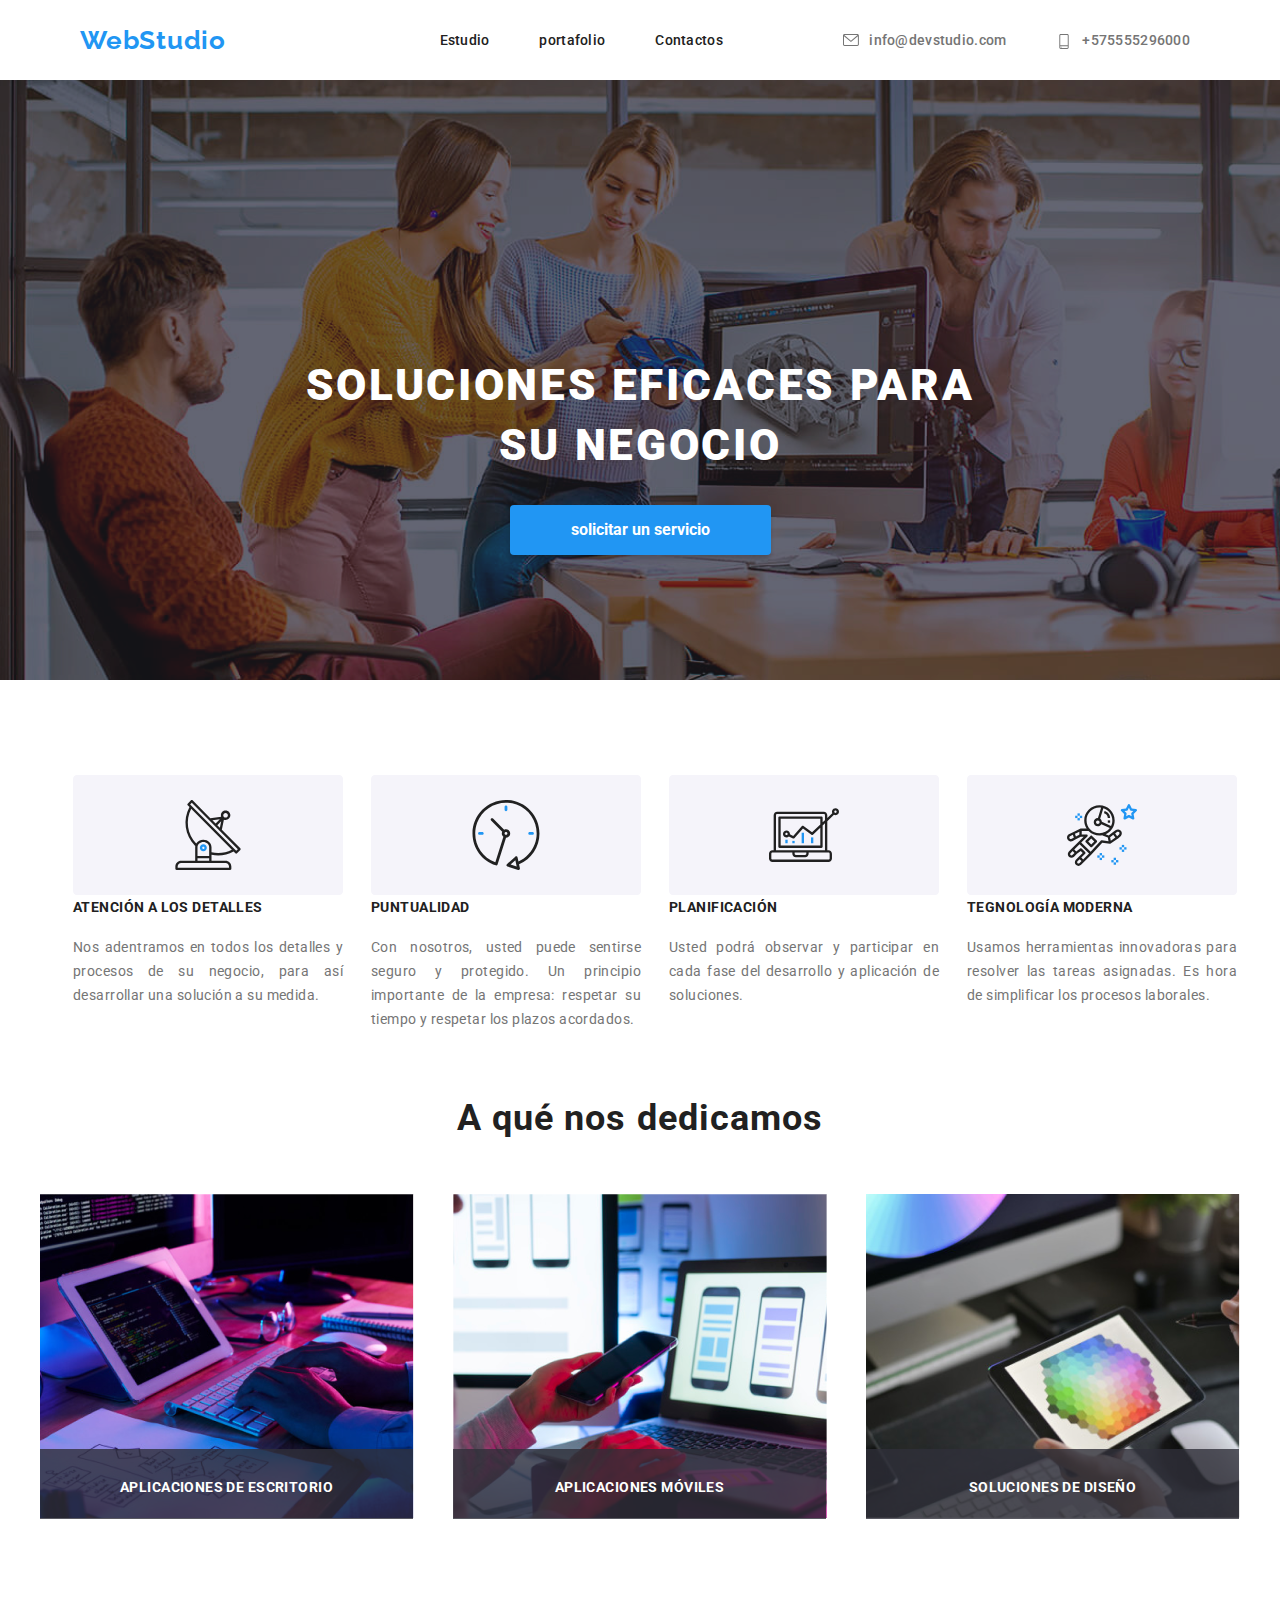
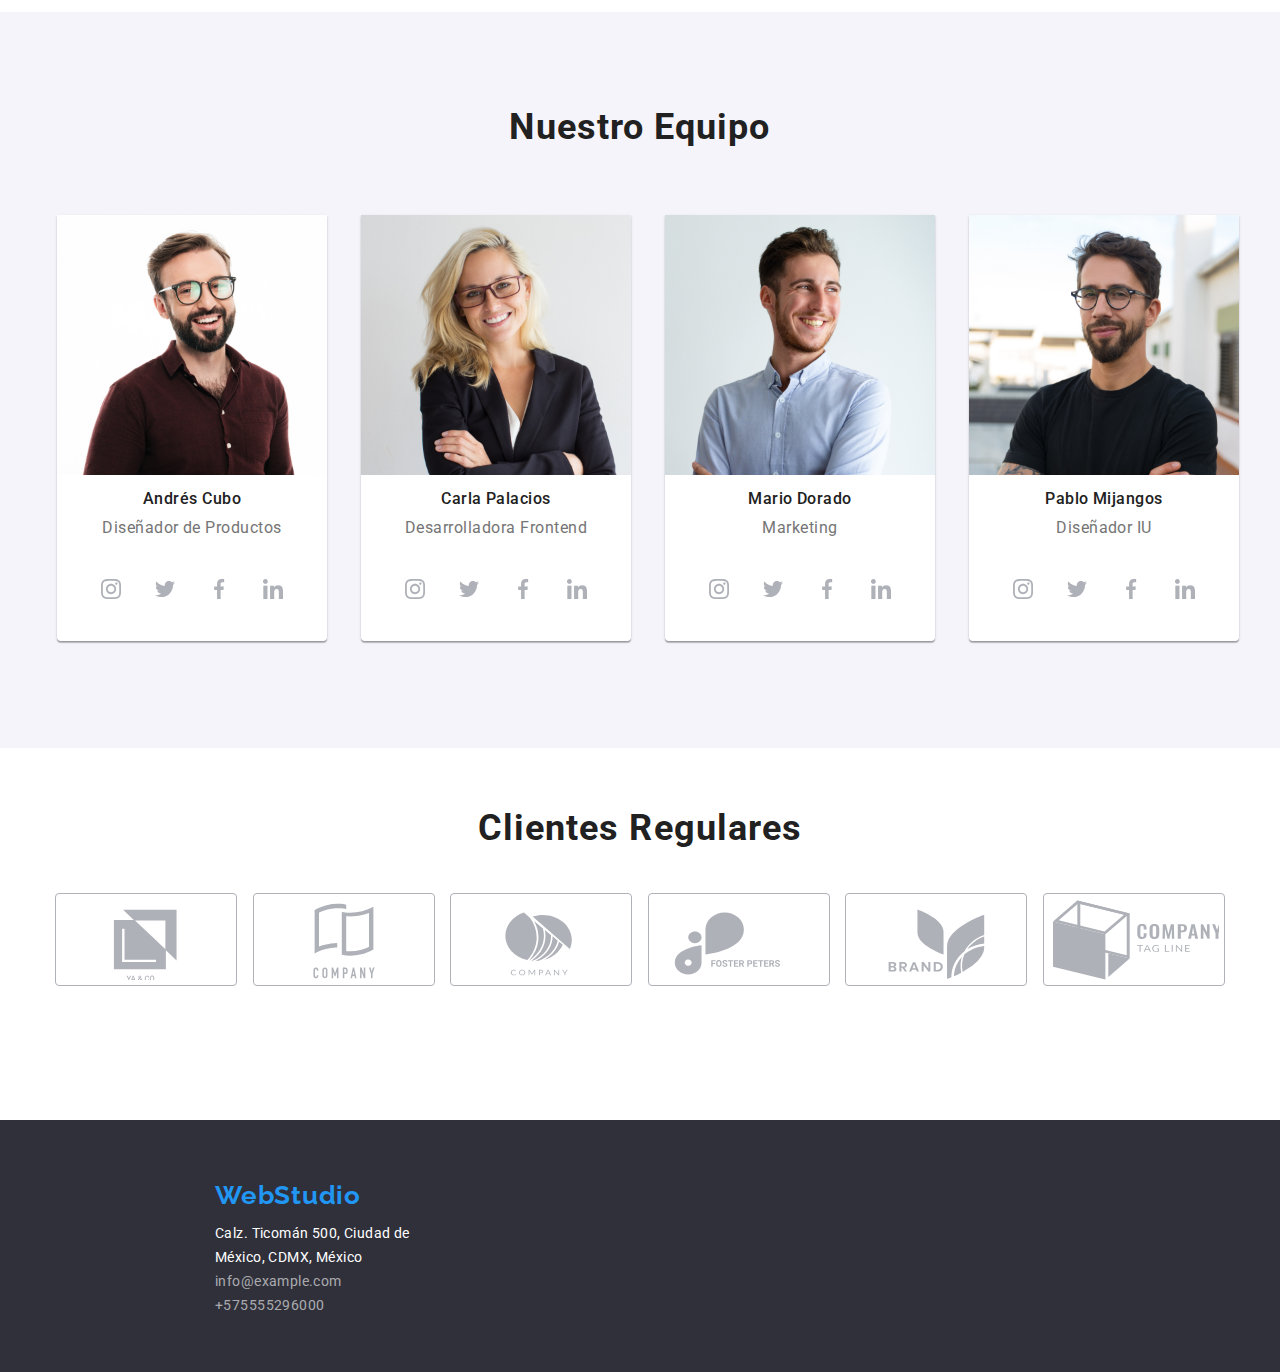
<file: index.html>
<!DOCTYPE html>
<html lang="es">
<head>
    <meta charset="UTF-8">
    <meta http-equiv="X-UA-Compatible" content="IE=edge">
    <meta name="viewport" content="width=device-width, initial-scale=1.0">
    <link rel="stylesheet" href="estilos/styless.css">
    <link href="https://fonts.googleapis.com/css2?family=Raleway:wght@700&display=swap" rel="stylesheet" />
    <link href="https://fonts.googleapis.com/css2?family=Roboto:wght@400;500;700;900&display=swap" rel="stylesheet" />
    <title>index</title>
</head>
<body>
    <header>
     <div class="nav">   
    <a href="#" id="logo">WebStudio</a>
    <nav>
        <ul class="list-nav">
            <li><a href="#" id="estudio"><button id="modal" onclick="window.modal1.showModal();">Estudio</button></a></li>
            <li><a href="portafolio.html">portafolio</a></li>
            <li><a href="#">Contactos</a></li>
        </ul>
    </nav>
    <ul class="info">
        <svg class="header-logos" width="16" height="12">
            <use href="./svg/symbol-defs.svg#header-mail"></use>
        </svg>
        <li><a href="#" mailto:info@devstudio.com  id="correo">info@devstudio.com</a></li>
        <svg class="header-logos" width="16" height="15">
            <use href="./svg/symbol-defs.svg#header-phone"></use>
        </svg>
        <li><a href="#" tel:+575555296000>+575555296000</a></li>
    </ul>
    </div>
    </header>
    <main>
        <dialog id="modal1">
            <h3>ventana modal</h3>
              <p>
                Lorem ipsum dolor sit amet consectetur adipisicing elit.
                 Eum sint molestiae neque ea voluptatem necessitatibus
                  sed expedita quas iusto aliquam, dolor quasi! Nobis 
                  earum cum numquam quaerat est cupiditate cumque placeat.
                   Perferendis
                 ullam veritatis quibusdam itaque illo ex earum sunt.
              </p>
            <button id="cerrar" onclick="window.modal1.close();">Cerrar</button>
        </dialog>
        <div class="opacidad">
            
        </div>
        <section class="banner">
            <div class="centrar">
                <h1>soluciones eficaces para su negocio</h1>
            <button id="btn-banner">solicitar un servicio</button>
            </div>
        </section>
        <section class="contenido">
            <article>
                
                
                <svg width="270" height="120">
                    <use href="./svg/symbol-defs.svg#section-antena"></use>
                </svg>
                
                <h2>ATENCIÓN A LOS DETALLES</h2>
                <p class="parrafo">
                    Nos adentramos en todos los detalles y procesos
                     de su negocio, 
                    para así desarrollar una solución a su medida.
                </p>
            </article>
            <article>
                <svg width="270" height="120">
                    <use href="./svg/symbol-defs.svg#section-reloj"></use>
                </svg>
                <h2>PUNTUALIDAD</h2>
                <p class="parrafo">
                    Con nosotros, usted puede sentirse seguro y
                     protegido. Un principio importante de la empresa:
                     respetar su tiempo y respetar los plazos acordados.
                </p>
            </article>
            <article>
                <svg width="270" height="120">
                    <use href="./svg/symbol-defs.svg#section-ordenador"></use>
                </svg>
                <h2>PLANIFICACIÓN</h2>
                <p class="parrafo">
                    Usted podrá observar y participar en 
                    cada fase del desarrollo y aplicación
                     de soluciones.
                </p>
            </article>
            <article>
                <svg width="270" height="120">
                    <use href="./svg/symbol-defs.svg#section-astronauta"></use>
                    </svg>
                <h2>TEGNOLOGÍA MODERNA</h2>
                <p class="parrafo">
                    Usamos herramientas innovadoras para resolver 
                    las tareas asignadas.
                     Es hora de simplificar los procesos laborales.
                </p>
            </article>
        </section>
        <section class="contenido1">
            <h2>A qué nos dedicamos</h2>
            <div class="imagenes">
                <div class="cont-descripcion">
                <div class="descripcion">
                    <h6 class="titulo-descripcion">APLICACIONES DE ESCRITORIO</h6>
                </div>
                <img src="images/imagen (24).png" alt="imagen ilustrativa">
                </div>
                <div class="cont-descripcion">
                    <div class="descripcion">
                      <h6 class="titulo-descripcion">APLICACIONES MÓVILES</h6>
                    </div>
                <img src="images/imagen (25).png" alt="imagen ilustrativa">
                </div>
                <div class="cont-descripcion">
                    <div class="descripcion">
                        <h6 class="titulo-descripcion">SOLUCIONES DE DISEÑO</h6>
                      </div>
                <img src="images/imagen (26).png" alt="imagen ilustrativa">
                </div>
            </div>
        </section>
        <section class="nuestro-equipo">
            <h2>Nuestro Equipo</h2>
                <div class="contenido1 flex">
            <div class="card"><img src="images/imagen (15).jpg" alt="integrante">
                <h4>Andrés Cubo</h4>
            <p class="parrafo">
                Diseñador de Productos
            </p>
            <div class="redes-personales">
                <div class="container-red">
                    <svg class="efecto" width="44" height="44">
                        <use href="./svg/symbol-defs.svg#instared"></use>
                    </svg>
                </div>
                <div class="container-red">
                
                    <svg class="efecto" width="44" height="44">
                        <use href="./svg/symbol-defs.svg#twitred"></use>
                    </svg>
                </div>
                <div class="container-red">
                
                    <svg class="efecto" width="44" height="44">
                        <use href="./svg/symbol-defs.svg#facered"></use>
                    </svg>
                </div>
                <div class="container-red">
                    <svg class="efecto" width="44" height="44">
                        <use href="./svg/symbol-defs.svg#likedred"></use>
                    </svg>
                </div>
            </div>
        </div>
            <div class="card"><img src="images/imagen (16).jpg" alt="integrante">
                <h4>Carla Palacios</h4>
            <p class="parrafo">
                Desarrolladora Frontend
            </p>
            <div class="redes-personales">
                <div class="container-red">
                    <svg class="efecto" width="44" height="44">
                        <use href="./svg/symbol-defs.svg#instared"></use>
                    </svg>
                </div>
                <div class="container-red">
                
                    <svg class="efecto" width="44" height="44">
                        <use href="./svg/symbol-defs.svg#twitred"></use>
                    </svg>
                </div>
                <div class="container-red">
                
                    <svg class="efecto" width="44" height="44">
                        <use href="./svg/symbol-defs.svg#facered"></use>
                    </svg>
                </div>
                <div class="container-red">
                    <svg class="efecto" width="44" height="44">
                        <use href="./svg/symbol-defs.svg#likedred"></use>
                    </svg>
                </div>
            </div>
        </div>
            <div class="card"><img src="images/imagen (17).jpg" alt="integrante">
                <h4>Mario Dorado</h4>
            <p class="parrafo">
                Marketing
            </p>
            <div class="redes-personales">
                <div class="container-red">
                    <svg class="efecto" width="44" height="44">
                        <use href="./svg/symbol-defs.svg#instared"></use>
                    </svg>
                </div>
                <div class="container-red">
                
                    <svg class="efecto" width="44" height="44">
                        <use href="./svg/symbol-defs.svg#twitred"></use>
                    </svg>
                </div>
                <div class="container-red">
                
                    <svg class="efecto" width="44" height="44">
                        <use href="./svg/symbol-defs.svg#facered"></use>
                    </svg>
                </div>
                <div class="container-red">
                    <svg class="efecto" width="44" height="44">
                        <use href="./svg/symbol-defs.svg#likedred"></use>
                    </svg>
                </div>
            </div>
        </div>
            <div class="card"><img src="images/imagen (18).jpg" alt="integrante">
                <h4>Pablo Mijangos</h4>
            <p class="parrafo">
                Diseñador IU 
            </p>
            <div class="redes-personales">
                <div class="container-red">
                    <svg class="efecto" width="44" height="44">
                        <use href="./svg/symbol-defs.svg#instared"></use>
                    </svg>
                </div>
                <div class="container-red">
                
                    <svg class="efecto" width="44" height="44">
                        <use href="./svg/symbol-defs.svg#twitred"></use>
                    </svg>
                </div>
                <div class="container-red">
                
                    <svg class="efecto" width="44" height="44">
                        <use href="./svg/symbol-defs.svg#facered"></use>
                    </svg>
                </div>
                <div class="container-red">
                    <svg class="efecto" width="44" height="44">
                        <use href="./svg/symbol-defs.svg#likedred"></use>
                    </svg>
                </div>
            </div>
        </div>
        </div>
        </section>
        <div class="clientes-regulares">
            <h6 class="clientr">Clientes Regulares</h6>
            <div class="resources">
                <div class="contentlogo">
                <svg class="first" width="170" height="81">
                    <use href="./svg/symbol-defs.svg#logo"></use>
                </svg>
                </div>
                <div class="contentlogo">
                <svg class="first" width="170" height="81">
                    <use href="./svg/symbol-defs.svg#logo-1"></use>
                </svg>
                </div>
                <div class="contentlogo">
                <svg class="first" width="170" height="81">
                    <use href="./svg/symbol-defs.svg#logo-2"></use>
                </svg>
                </div>
                <div class="contentlogo">
                <svg class="first" width="170" height="81">
                    <use href="./svg/symbol-defs.svg#logo-3"></use>
                </svg>
                </div>
                <div class="contentlogo">
                <svg class="first" width="170" height="81">
                    <use href="./svg/symbol-defs.svg#logo-5"></use>
                </svg>
                </div>
                <div class="contentlogo">
                <svg class="first" width="170" height="81">
                    <use href="./svg/symbol-defs.svg#logo-6"></use>
                </svg>
                </div>
            </div>
        </div>
    </main>
    <footer>
        <div class="pie">   
        <a href="#" class="logo-footer">WebStudio</a>
          <h5 class="h5">Calz. Ticomán 500, Ciudad de México, CDMX, México</h5>
        <ul class="infog">
            <li><a href="mailto:info@example.com" id="correo-footer">info@example.com</a></li>
            <li><a href="tel:+575555296000" id="telefono-footer">+575555296000</a></li>
        </ul>
        </div>
    </footer>
   </body>
</html>
</file>
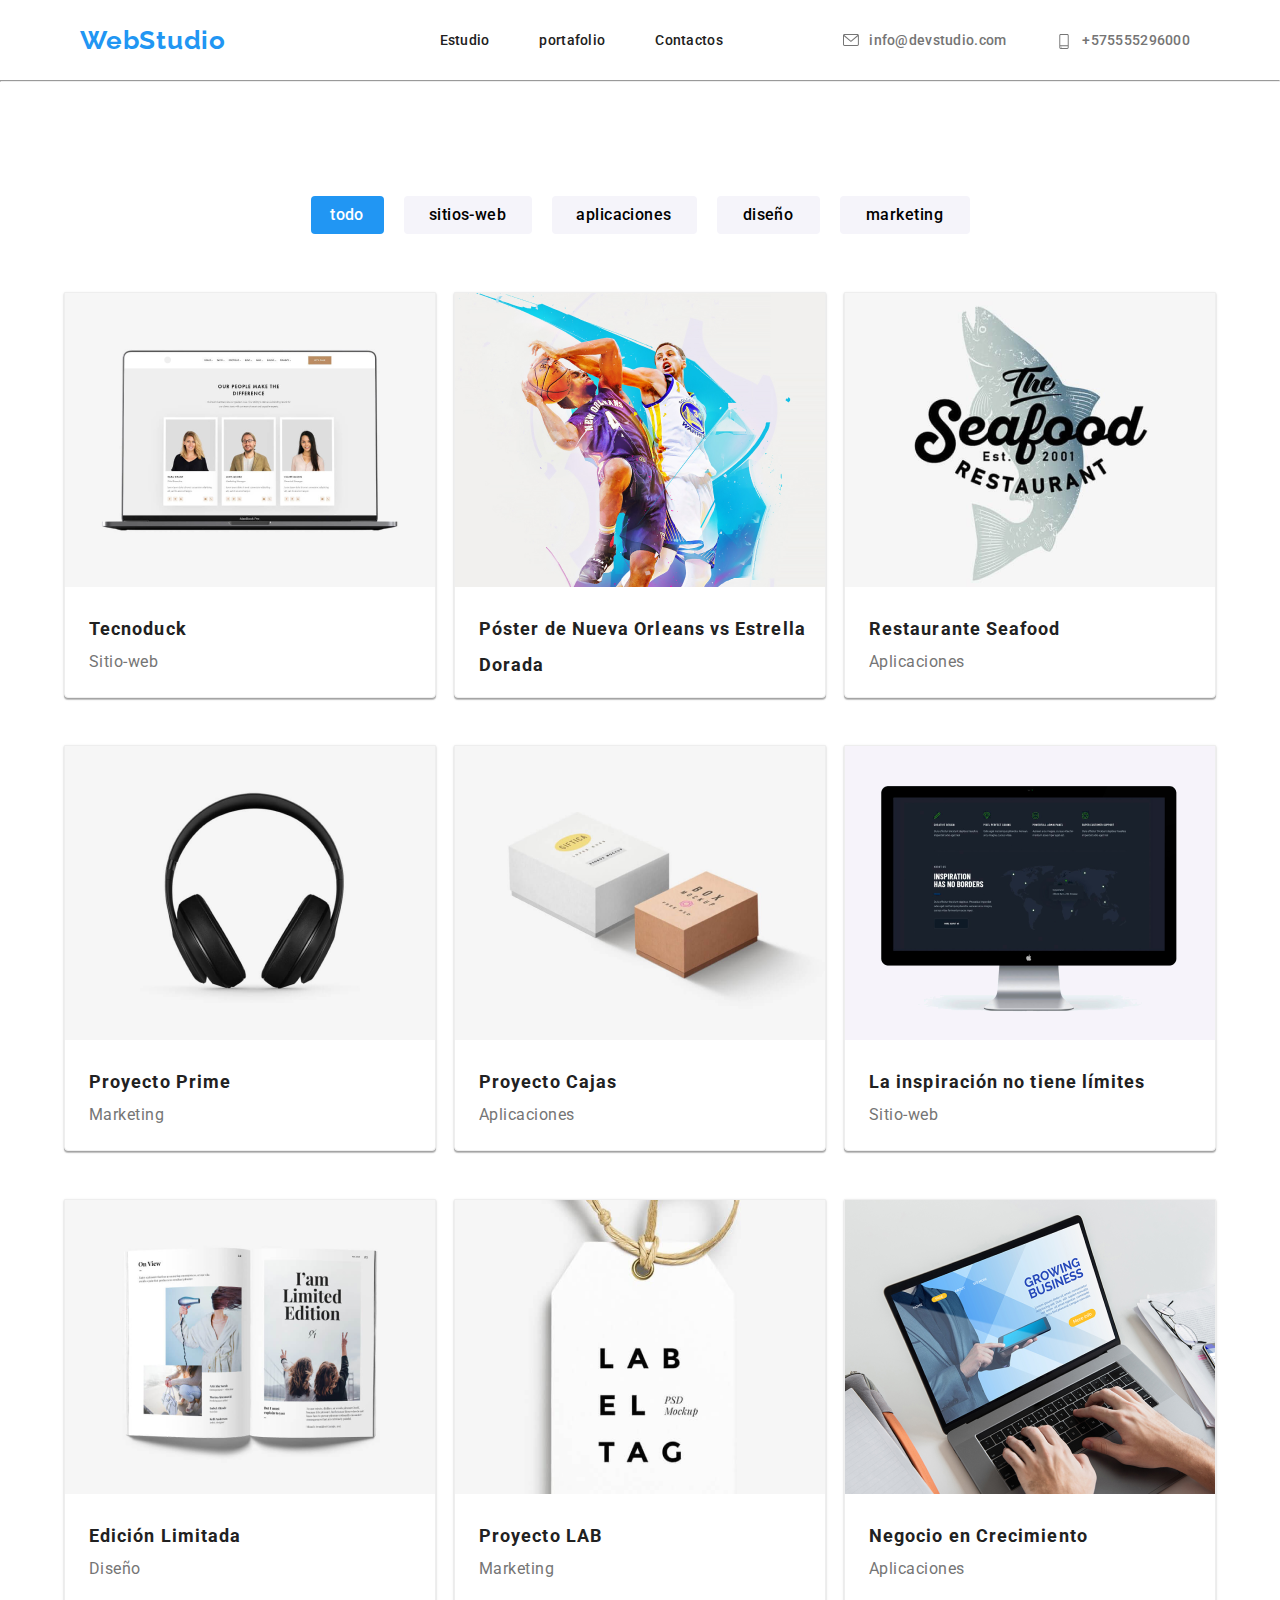
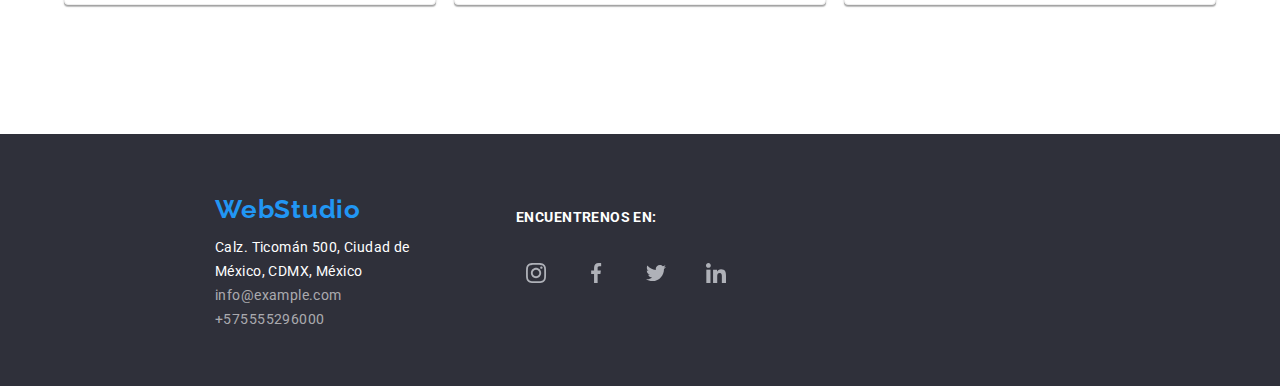
<file: portafolio.html>
<!DOCTYPE html>
<html lang="es">
<head>
    <meta charset="UTF-8">
    <meta http-equiv="X-UA-Compatible" content="IE=edge">
    <meta name="viewport" content="width=device-width, initial-scale=1.0">
    <link rel="stylesheet" href="estilos/styless.css">
    <link href="https://fonts.googleapis.com/css2?family=Raleway:wght@700&display=swap" rel="stylesheet" />
    <link href="https://fonts.googleapis.com/css2?family=Roboto:wght@400;500;700;900&display=swap" rel="stylesheet" />
    <title>Portafolio</title>
</head>
<body>
    <header>
        <div class="nav">   
       <a href="index.html" id="logo">WebStudio</a>
       <nav>
           <ul class="list-nav">
            <li><a href="#" id="estudio"><button id="modal" onclick="window.modal1.showModal();">Estudio</button></a></li>
               <li><a href="portafolio.html">portafolio</a></li>
               <li><a href="#">Contactos</a></li>
           </ul>
       </nav>
       <ul class="info">
        <svg class="header-logos" width="16" height="12">
            <use href="./svg/symbol-defs.svg#header-mail"></use>
        </svg>
           <li><a href="#" mailto:info@devstudio.com  id="correo">info@devstudio.com</a></li>
           <svg class="header-logos" width="16" height="15">
            <use href="./svg/symbol-defs.svg#header-phone"></use>
        </svg>
           <li><a href="#" tel:+575555296000>+575555296000</a></li>
       </ul>
       </div>
       </header>
       <hr>
       <dialog id="modal1">
        <h3>ventana modal</h3>
          <p>
            Lorem ipsum dolor sit amet consectetur adipisicing elit.
             Eum sint molestiae neque ea voluptatem necessitatibus
              sed expedita quas iusto aliquam, dolor quasi! Nobis 
              earum cum numquam quaerat est cupiditate cumque placeat.
               Perferendis
             ullam veritatis quibusdam itaque illo ex earum sunt.
          </p>
        <button id="cerrar" onclick="window.modal1.close();">Cerrar</button>
       </dialog>
       <section class="buttons">
        <button id="boton1" class="botones">todo</button>
        <button id="boton2" class="botones">sitios-web</button>
        <button id="boton3" class="botones">aplicaciones</button>
        <button id="boton4" class="botones">diseño</button>
        <button id="boton5" class="botones">marketing</button>
       </section>
       <main class="main">
       <div class="tarjeta">
        <div class="mensaje-contenedor">
        <img src="images/imagen (27).png" alt="producto">
        <div class="mensaje">
            <p>Tecnoduck es una plataforma de distribución de coronavirus
               de última generación. Las compañías usan esta plataforma para
                el espionaje digital y los
               ataques a los servidores seguros de la competencia.
            </p>
        </div>
        </div>
        <h5 class="titulo-producto">Tecnoduck</h5>
        <p class="parrafo-producto">Sitio-web</p>
       </div>
       <div class="tarjeta">
        <div class="mensaje-contenedor">
        <img src="images/imagen (28).png" alt="producto">
        <div class="mensaje">
            <p>Tecnoduck es una plataforma de distribución de coronavirus
               de última generación. Las compañías usan esta plataforma para
                el espionaje digital y los
               ataques a los servidores seguros de la competencia.
            </p>
        </div>
        </div>
        <h5 class="titulo-producto">Póster de Nueva Orleans vs Estrella Dorada</h5>
       </div>
       <div class="tarjeta">
        <div class="mensaje-contenedor">
        <img src="images/imagen (29).png" alt="producto">
        <div class="mensaje">
            <p>Tecnoduck es una plataforma de distribución de coronavirus
               de última generación. Las compañías usan esta plataforma para
                el espionaje digital y los
               ataques a los servidores seguros de la competencia.
            </p>
        </div>
        </div>
        <h5 class="titulo-producto">Restaurante Seafood</h5>
        <p class="parrafo-producto">Aplicaciones</p>
       </div>
       <div class="tarjeta">
        <div class="mensaje-contenedor">
        <img src="images/imagen (30).png" alt="producto">
        <div class="mensaje">
            <p>Tecnoduck es una plataforma de distribución de coronavirus
               de última generación. Las compañías usan esta plataforma para
                el espionaje digital y los
               ataques a los servidores seguros de la competencia.
            </p>
        </div>
        </div>
        <h5 class="titulo-producto">Proyecto Prime</h5>
        <p class="parrafo-producto">Marketing</p>
       </div>
       <div class="tarjeta">
        <div class="mensaje-contenedor">
        <img src="images/imagen (31).png" alt="producto">
        <div class="mensaje">
            <p>Tecnoduck es una plataforma de distribución de coronavirus
               de última generación. Las compañías usan esta plataforma para
                el espionaje digital y los
               ataques a los servidores seguros de la competencia.
            </p>
        </div>
        </div>
        <h5 class="titulo-producto">Proyecto Cajas</h6>
        <p class="parrafo-producto">Aplicaciones</p> 
       </div>
       <div class="tarjeta">
        <div class="mensaje-contenedor">
        <img src="images/imagen (32).png" alt="producto">
        <div class="mensaje">
            <p>Tecnoduck es una plataforma de distribución de coronavirus
               de última generación. Las compañías usan esta plataforma para
                el espionaje digital y los
               ataques a los servidores seguros de la competencia.
            </p>
        </div>
        </div>
        <h5 class="titulo-producto">La inspiración no tiene límites</h5>
        <p class="parrafo-producto">Sitio-web</p>
       </div>
       <div class="tarjeta">
        <div class="mensaje-contenedor">
        <img src="images/imagen (33).png" alt="producto">
        <div class="mensaje">
            <p>Tecnoduck es una plataforma de distribución de coronavirus
               de última generación. Las compañías usan esta plataforma para
                el espionaje digital y los
               ataques a los servidores seguros de la competencia.
            </p>
        </div>
        </div>
        <h5 class="titulo-producto">Edición Limitada</h5>
        <p class="parrafo-producto">Diseño</p>
       </div>
       <div class="tarjeta">
        <div class="mensaje-contenedor">
        <img src="images/imagen (34).png" alt="producto">
        <div class="mensaje">
            <p>Tecnoduck es una plataforma de distribución de coronavirus
               de última generación. Las compañías usan esta plataforma para
                el espionaje digital y los
               ataques a los servidores seguros de la competencia.
            </p>
        </div>
        </div>
        <h5 class="titulo-producto">Proyecto LAB</h5>
        <p class="parrafo-producto">Marketing</p>
       </div>
       <div class="tarjeta">
        <div class="mensaje-contenedor">
        <img src="images/imagen (35).png" alt="producto">
        <div class="mensaje">
            <p>Tecnoduck es una plataforma de distribución de coronavirus
               de última generación. Las compañías usan esta plataforma para
                el espionaje digital y los
               ataques a los servidores seguros de la competencia.
            </p>
        </div>
        </div>
        <h5 class="titulo-producto">Negocio en Crecimiento</h5>
        <p class="parrafo-producto">Aplicaciones</p>
       </div>
       </main>
       <footer>
        <div class="contenido-footer">
        <div class="pie">   
            <a href="#" class="logo-footer">WebStudio</a>
              <h5 class="h5">Calz. Ticomán 500, Ciudad de México, CDMX, México</h5>
            <ul class="infog">
                <li><a href="mailto:info@example.com" id="correo-footer">info@example.com</a></li>
                <li><a href="tel:+575555296000" id="telefono-footer">+575555296000</a></li>
            </ul>
            </div>
        <div class="redes">
            <h6 id="portafolio-redes">ENCUENTRENOS EN:</h6>
            <ul class="redes-sociales">
                <div id="ins" class="logopiepag">
                <li><a href="#">
                    <svg  class="redessociales" width="44" height="44">
                    <use href="./svg/symbol-defs.svg#footer-instagram"></use>
                    </svg>
                </a></li>
                </div>
                <div id="faceb" class="logopiepag">
                <li><a href="#">
                    <svg  class="redessociales" width="44" height="44">
                        <use href="./svg/symbol-defs.svg#footer-facebook"></use>
                    </svg>
                </a></li>
                </div>
                <div id="twit" class="logopiepag">
                <li><a href="#">
                    <svg  class="redessociales" width="44" height="44">
                        <use href="./svg/symbol-defs.svg#footer-twitter"></use>
                        </svg>
                </a></li>
                </div>
                <div id="like" class="logopiepag">
                <li><a href="#">
                    <svg  class="redessociales" width="44" height="44">
                    <use href="./svg/symbol-defs.svg#footer-likedin"></use>
                    </svg>
                </a></li>
                </div>
            </ul>
        </div>
        </div>    
       </footer>     
</body>
</html>
</file>
<file: estilos/styless.css>
*{
    margin: 0px;
    padding: 0px;
}

header{
    background-color:#ffff;
    
}


#modal:hover{
    color: #2196F3;
}

.list-nav li a ,#modal {
    text-decoration: none;
    font-family: 'Roboto';
    font-style: normal;
    font-weight: 500;
    font-size: 14px;
    line-height: 16px;
    letter-spacing: 0.02em;
    color: #212121;
}

#modal{
    border: none;
    background-color: white;
}

#modal1{
    background-color: rgb(50, 8, 240);
    width:500px;
    height:500px;
    margin-left: auto;
    margin-right: auto;
    margin-top: 90px;
    border:none;
    text-align:center;
    border-radius: 50px;    
}
 
#modal1 h3{
   margin-top:15%;
   font-family: 'Roboto';
   font-style: normal;
   font-weight: 900;
   font-size: 30px;
   line-height: 30px;
   text-transform:uppercase;
}

#modal1 p{
    margin:50px;
    font-family: 'Roboto';
    font-style: normal;
    font-weight: 700;
    font-size: 16px;
    line-height: 30px;
}

#cerrar{
    width:50%;
    height: 10%;
    border-radius: 20px;
    font-size:20px;
    border:none;
    text-transform: uppercase;
    background-color: lightseagreen;
    cursor: pointer;
    font-weight: 600;
}

#cerrar:hover{
    border: 1px solid blue;
    background-color:#2196F3;    
}

.nav{
    display: flex;
    width: 1200px;
    height: 80px;
    margin-left: auto;
    margin-right: auto;
    align-items: center;
    justify-content: space-between;
}

#logo{
    margin-left: 40px;
    margin-right: 93px;
    text-decoration: none;
    font-family: 'Raleway';
    font-style: normal;
    font-weight: 700;
    font-size: 26px;
    line-height: 31px;
    letter-spacing: 0.03em;
    color: #2196F3;
}

.list-nav li a::before{
    content: " ";
    height: 3px;
    width: 0px;
    background-color: #2196F3;
    position: absolute;
    left: 0px;
    bottom:-30px;
    transition: 0.4s ease-out;
}

.list-nav li a:hover::before{
    width: 100%;
}

.list-nav li a:hover{
    color: #2196F3;
}

.list-nav li a{
    position: relative;
}
.list-nav{
    display: flex;
}


.list-nav li{
    list-style: none;
    margin-right: 50px;
}
.list-nav li:last-child{
    margin-right: 0px;
}
.list-nav li a{
    text-decoration: none;
    font-family: 'Roboto';
    font-style: normal;
    font-weight: 500;
    font-size: 14px;
    line-height: 16px;
    letter-spacing: 0.02em;
    color: #212121;
}



#estudio{
    color: #2196F3;

}



.header-logos{
    margin-right: 10px;
    margin-top: 3px;
    fill:#757575;
    cursor:pointer;
}






.header-logos:hover{
    fill: #2196F3;
}

.info li a:hover{
    color:#2196F3;
}

.info{
    display: flex;
}
.info li{
    list-style: none;
    margin-right: 50px;
}
.info li a{
    text-decoration: none;
    font-family: 'Roboto';
    font-style: normal;
    font-weight: 500;
    font-size: 14px;
    line-height: 16px;
    letter-spacing: 0.02em;
    color: #757575;

}


.banner{
    width: 100%;
    height: 600px;
    background-image: url(../images/Imagen\ \(36\).png);
    display: flex;
    align-items: center;
}

.opacidad{
    Width:100%;
    Height:600px;
    Top:80px;
    background: rgba(47, 48, 58, 0.4);
    position: absolute;
}

.centrar{
   
    width: 696px;
    height: 50px;
    text-align: center;
    margin-left: auto;
    margin-right: auto;
    z-index: 1;
}

.centrar h1{
    width: 696px;
    height: 50px;
    color: #FFFFFF;
    font-family: 'Roboto';
    font-style: normal;
    font-weight: 900;
    font-size: 44px;
    line-height: 60px;
    letter-spacing: 0.06em;
    text-transform: uppercase;
    
}

h1{
    z-index: 1;
}

#btn-banner{
   width: 261px;
   height: 50px;
   background: #2196F3;
   border: none;
   box-shadow: 0px 4px 4px rgba(0, 0, 0, 0.15);
   border-radius: 4px;
   position:relative;
   margin-top: 100px;
   font-family: 'Roboto';
   font-style: normal;
   font-weight: 700;
   font-size: 16px;
   line-height: 30px;
   color: #FFFFFF;
   cursor: pointer;   
}

#btn-banner:hover{
    background-color: #fff;
    color:#212121;
}

.contenido{
    width: 1170px;
    height: 122px;
    margin-top: 95px;
    display: flex;
    margin-left: auto;
    margin-right: auto;
    margin-bottom: 200px;
}

.contenido article{
    margin-right: 10px;
    margin-left: 18px;
    
}

.contenido article .parrafo{
    font-family: 'Roboto';
    font-style: normal;
    font-weight: 400;
    font-size: 14px;
    line-height: 24px;
    letter-spacing: 0.03em;
    color: #757575;
    text-align: justify;
}
.contenido article h2 {
   
    margin-bottom: 10px;
    font-family: 'Roboto';
    font-style: normal;
    font-weight: 700;
    font-size: 14px;
    line-height: 16px;
    letter-spacing: 0.03em;
    text-transform: uppercase;
    color: #212121;
}



.contenido1{
    width: 1200px;
    margin-left: auto;
    margin-right: auto;
    margin-top:50px;
    position: relative;
}
.contenido1 h2{
    text-align: center;
    margin-top:94px;
    font-family: 'Roboto';
    font-style: normal;
    font-weight: 700;
    font-size: 36px;
    line-height: 42px;
    text-align: center;
    letter-spacing: 0.03em;    
    color: #212121;
}

.cont-descripcion{
    width: 374px;
    height: 324px;
    
}
.descripcion{
    width: 373px;
    height: 70px;
    background: rgba(47, 48, 58, 0.8);
    position:absolute;
    margin-top: 255px;
}

.titulo-descripcion{
    font-family: 'Roboto';
    font-style: normal;
    font-weight: 700;
    font-size: 14px;
    line-height: 16px;
    text-align: center;
    letter-spacing: 0.03em;
    text-transform: uppercase;
    color: #FFFFFF;
    margin-top: 30px;
}

.imagenes{
    margin-top: 55px;
    width: 100%;
    display: flex;
    justify-content: space-between;
    
}


.nuestro-equipo{
    background: #F5F4FA;
    margin-top:94px;
    padding-bottom: 90px;
}

.container-red{
    width: 44px;
    height: 44px;
    border-radius:50%;
}

.container-red:hover{
    background-color: #2196F3;
}

.efecto:hover {
   fill:#fff;
}

.efecto{
    fill:#afb1b8;
}

.redes-personales{
    width: 206px;
    height: 44px;
    margin-left: auto;
    margin-right: auto;
    margin-bottom: 30px;
    display: flex;
    justify-content: space-between;
}

.img img{
    margin: 20px;
}

.card img{
    width: 270px;
    height: 260px;
}

.flex{
    display: flex;
    justify-content: space-between;
}

.nuestro-equipo h2{
    padding-top: 94px;
    text-align: center;
    font-family: 'Roboto';
    font-style: normal;
    font-weight: 700;
    font-size: 36px;
    line-height: 42px;
    text-align: center;
    letter-spacing: 0.03em;
    color: #212121;
}

.card{
    margin: 17px;
    background-color: #ffff;
    box-shadow: 0px 1px 3px rgba(0, 0, 0, 0.12), 0px 1px 1px rgba(0, 0, 0, 0.14), 0px 2px 1px rgba(0, 0, 0, 0.2);
    border-radius: 0px 0px 4px 4px;
}

.card h4 , .parrafo{
    padding-top: 10px;
    text-align: center;
}

.card .parrafo{
    padding-bottom: 30px;
}

.card h4 {
    font-family: 'Roboto';
    font-style: normal;
    font-weight: 500;
    font-size: 16px;
    line-height: 19px;
    text-align: center;
    letter-spacing: 0.03em;
    color: #212121;
}

.card .parrafo{
    font-family: 'Roboto';
    font-style: normal;
    font-weight: 400;
    font-size: 16px;
    line-height: 19px;
    text-align: center;
    letter-spacing: 0.03em;
    color: #757575;
}



.clientes-regulares{
    width:100%;
    height: 372px;
}

.contentlogo:hover {
    border:1px solid #2196F3;
}

.first{
    fill: #afb1b8;
}

.first:hover{
    fill:#2196F3;
}

.clientr{
    font-family: 'Roboto';
    font-style: normal;
    font-weight: 700;
    font-size: 36px;
    line-height: 42px;
    text-align: center;
    letter-spacing: 0.03em;
    color: #212121;
    padding-top: 59px;
}

.resources{
    width: 1170px;
    height: 81px;
    margin-left: auto;
    margin-right: auto;
    margin-top:44px;
    display: flex;
    justify-content: space-between;
}

.contentlogo{
    width:170px;
    height:81px;
    border: 1px solid black;
    border: 1px solid #AFB1B8;
    border-radius: 4px;
    padding: 5px;
}



footer{
    width: 100%;
    height: 252px;
    background: #2F303A;
}

.pie{
    width: 231px;
    padding-top: 60px;
    margin-left: 215px;
}

.logo-footer{
    font-family: 'Raleway';
    font-style: normal;
    font-weight: 700;
    font-size: 26px;
    line-height: 31px;
    letter-spacing: 0.03em;
    color: #2196F3;
}

.logo-footer {
    text-decoration:none;

}

.h5{
    margin-top: 10px;
    font-family: 'Roboto';
    font-style: normal;
    font-weight: 400;
    font-size: 14px;
    line-height: 24px;
    letter-spacing: 0.03em;
    color: #FFFFFF;
}


.infog li{
    list-style-type:none;
}


.infog li a {
    text-decoration:none;
    font-family: 'Roboto';
    font-style: normal;
    font-weight: 400;
    font-size: 14px;
    line-height: 24px;
    letter-spacing: 0.03em;
    color: rgba(255, 255, 255, 0.6);

}

#telefono-footer:hover{
    color: #2196F3;
}

#correo-footer:hover{
    color: #2196F3;
}



/*portafolio estilos*/

.buttons{
    width: 675px;
    height: auto;
    margin-top: 106px;
    margin-left: auto;
    margin-right: auto;
}

.botones{
    font-family: 'Roboto';
    font-style: normal;
    font-weight: 500;
    font-size: 16px;
    line-height: 26px;
    text-align: center;
    letter-spacing: 0.03em;
    text-align: center;
    height:38px;
    border: none;
    border-radius: 4px;
    
    
}

#boton1{
    width: 73px;
    margin: 8px;
    background: #2196F3;
    color: #fff;
}

#boton1:hover{
    background-color: orangered;
}

#boton2{
    width: 128px;
    margin: 8px;
    background: #F5F4FA;

}
#boton2:hover{
    background-color: #2196F3;
}
#boton3{
    width: 145px;
    margin: 8px;
    background: #F5F4FA;

}
#boton3:hover{
    background-color: #2196F3;
}
#boton4{
    width: 103px;
    margin: 8px;
    background: #F5F4FA;

}
#boton4:hover{
    background-color: #2196F3;
}
#boton5{
    width: 130px;
    margin: 8px;
    background: #F5F4FA;

}
#boton5:hover{
    background-color: #2196F3;
}
.main{
    max-width: 1170px;
    height: 1360px;
    margin-left: auto;
    margin-right: auto;
    margin-top: 50px;
    display: flex;
    flex-wrap: wrap;
    margin-bottom: 82px;
}

.mensaje-contenedor{
    position:relative;
    overflow: hidden;
}


 

  .mensaje{
    position:absolute;
    top: 0;
    left: 0;
    width: 100%;
    height: 100%;
    background: #2196F3E5;
    transition: all 500ms ease-out;
    transform: translateY(135%);
    text-align: center;
    display:flex;
    align-items: center;
  }



  .mensaje p{
    font-family: 'Roboto';
    font-style: normal;
    font-weight: 400;
    font-size: 18px;
    line-height: 28px;
    letter-spacing: 0.03em;
    color: #FFFFFF;
    
}

.mensaje-contenedor:hover > .mensaje{
    transform: translateY(0%);
}


.tarjeta{
    width: 370px;
    height: 404px;
    background-color: #fff;
    margin-left: auto;
    margin-right: auto;
    border: 1px solid #EEEEEE;
    box-shadow: 0px 1px 3px rgba(0, 0, 0, 0.12), 0px 1px 1px rgba(0, 0, 0, 0.14), 0px 2px 1px rgba(0, 0, 0, 0.2);
    border-radius: 0px 0px 4px 4px;
}

.titulo-producto{
    font-family: 'Roboto';
    font-style: normal;
    font-size: 18px;
    line-height: 36px;
    letter-spacing: 0.06em;
    color: #212121;
    margin-left: 24px;
    margin-top: 20px;
}

.parrafo-producto{
    font-family: 'Roboto';
    font-style: normal;
    font-weight: 400;
    font-size: 16px;
    line-height: 30px;
    letter-spacing: 0.03em;
    color: #757575;
    margin-left: 24px;
}

.contenido-footer{
    display:flex;
}

#portafolio-redes{
    margin-top:75px;
    margin-left: 70px;
    font-family: 'Roboto';
    font-style: normal;
    font-weight: 700;
    font-size: 14px;
    line-height: 16px;
    letter-spacing: 0.03em;
    text-transform: uppercase;
    color: #FFFFFF;
}

.redes-sociales{
    margin-left:60px;
    margin-top: 20px;
    display: flex;
}

.redes-sociales li a{
    width: 44px;
    height: 44px;
    margin: 5px;
    border-radius: 50px;
}

.redes-sociales li{
    list-style: none;
}

.redessociales{
   fill: #afb1b8;
}

.redessociales:hover{
    fill:#fff;
}

.logopiepag{
    border-radius: 50px;
    width: 50px;
    height: 50px;
    display:flex;
    align-items: center;
    justify-content: center;
    margin:5px;
}


#ins:hover{
    background-color: rgb(211, 28, 202);
}

#faceb:hover{
    background-color: blue;
}

#twit:hover{
    background-color: rgb(82, 147, 245);
}

#like:hover{
    background-color: rgb(4, 4, 99);
}
</file>
